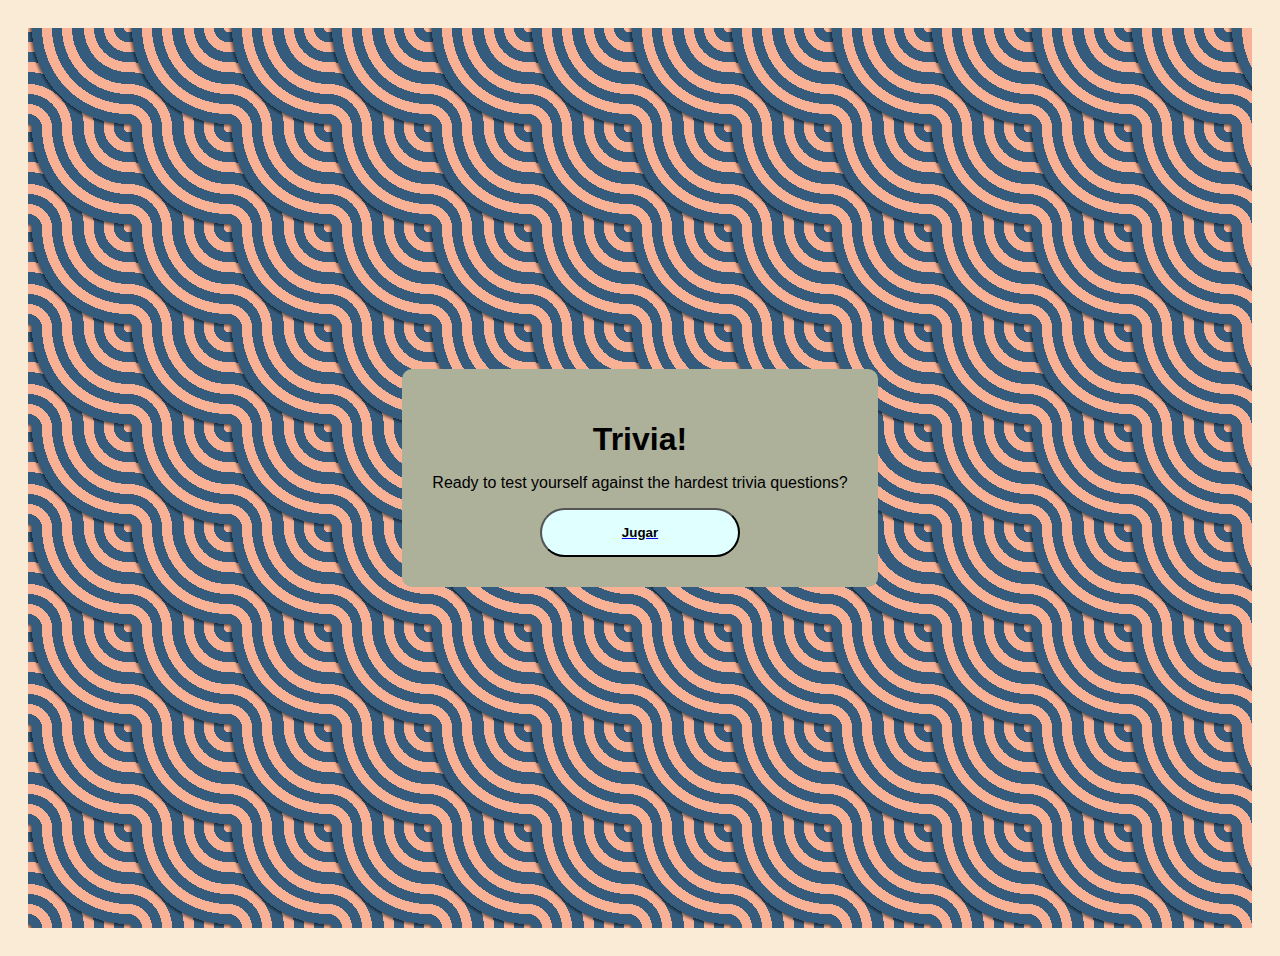
<file: index.html>
<!DOCTYPE html>
<html lang="es">
<head>
    <meta charset="UTF-8">
    <meta name="viewport" content="width=device-width, initial-scale=1.0">
    <title>Trivia!</title>
    <link rel="stylesheet" href="css/styles.css">
</head>
<body>
<div class="fondo">
    <div class="envoltorio">
    <div class="Menu_Principal">
        <h1>Trivia!</h1>
        <p>Ready to test yourself against the hardest trivia questions?</p>
        <div class="boton_menu">
            <a href="game.html" id="jugarBTN"><button>Jugar</button></a>
        </div>
    </div>
    </div>
</div>
<script src="js/main.js"></script>
</body>
</html>
</file>
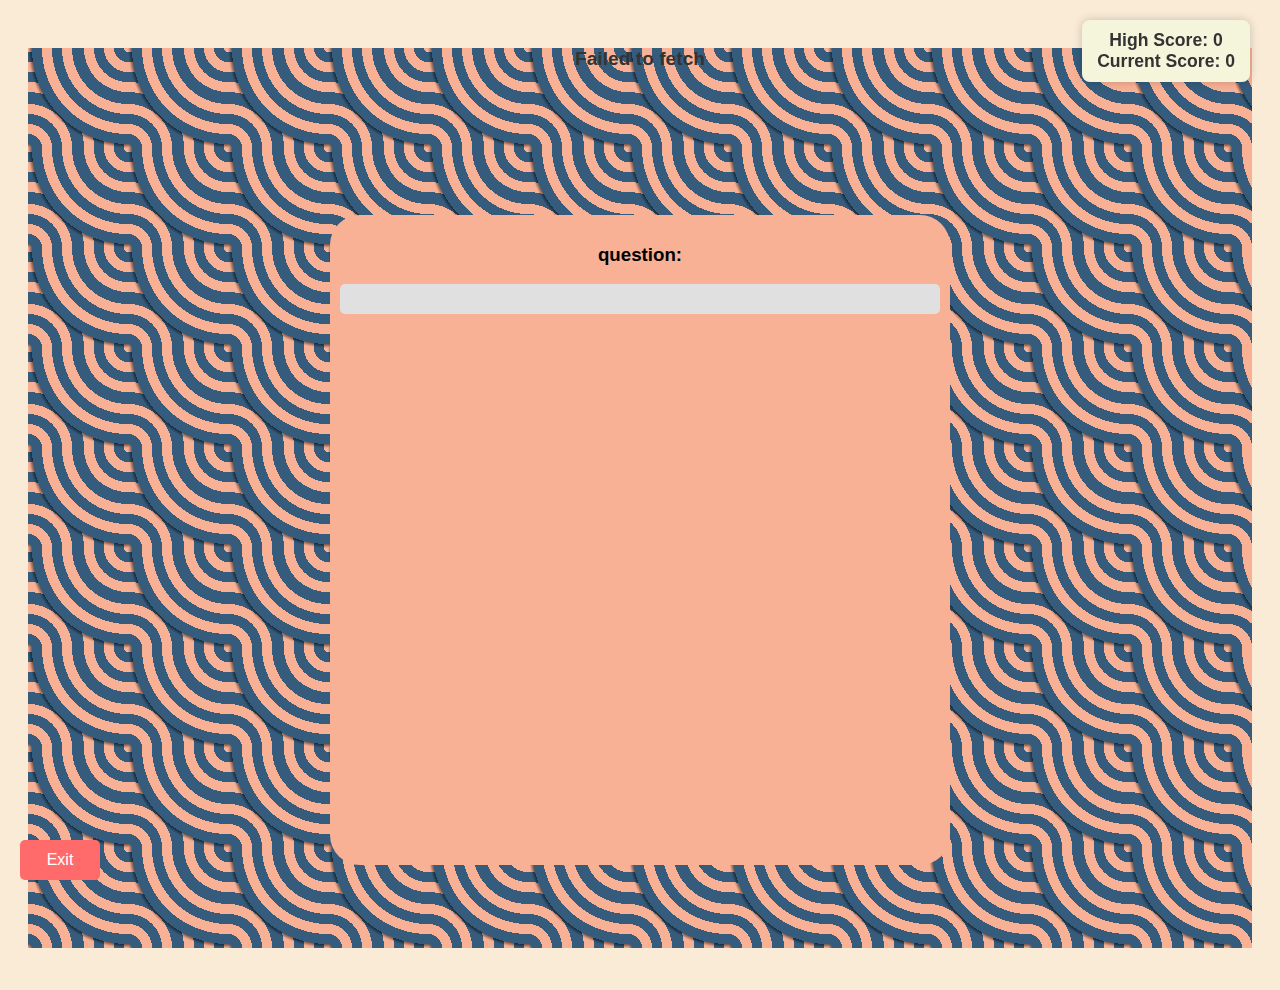
<file: game.html>
<!DOCTYPE html>
<html lang="es">
<head>
    <meta charset="UTF-8">
    <meta name="viewport" content="width=device-width, initial-scale=1.0">
    <title>Trivia!</title>
    <link rel="stylesheet" href="css/styles.css">
</head>
<body>
    <div class="fondo">
        <div class="score-container">
            <p>High Score: <span id="highScoreDisplay">0</span></p>
            <p>Current Score: <span id="currentScoreDisplay">0</span></p>
        </div>
        <div id="feedback" class="feedback"></div>
        <div class="wrapper">
        <div class="juego-container">
            <h3>question:</h3>
            <div id="pregunta" class="pregunta-box">
                
            </div>
            <div class="opciones-container" id="opciones">
            </div>
        </div>
        <button id="exitButton" class="exit-button" onclick="exitGame()">Exit</button>
    </div>
    <script src="js/main.js"></script>
</body>

</html>
</file>
<file: css/styles.css>
body{
    font-family: Impact, Haettenschweiler, 'Arial Narrow Bold', sans-serif;
    text-align: center;
    background-color: antiquewhite;
    padding: 20px;
}

.feedback {
    margin: 20px auto;
    font-size: 1.2em;
    font-weight: bold;
    text-align: center;
    color: #333;
  }
  


  .exit-button {
    position: fixed;
    bottom: 20px;
    left: 20px;
    background-color: #ff6b6b;
    color: white;
    border: none;
    height: 40px;
    width: 80px;
    padding: 10px 20px;
    font-size: 1em;
    border-radius: 5px;
    cursor: pointer;
    z-index: 1000;
    transition: background-color 0.3s ease;
  }
  
  .exit-button:hover {
    background-color: #ff4d4d;
  }
  

.wrapper{
    display: flex;
    justify-content: center;
    align-items: center;
    height: 100vh;
}

.score-container {
    position: fixed;
    top: 20px;
    right: 30px;
    background-color: beige; 
    padding: 10px 15px;
    border-radius: 8px;
    box-shadow: 0 0 10px rgba(0,0,0,0.2);
    font-size: 1.1em;
    z-index: 999;
  }
  
  .score-container p {
    margin: 0;
    color: #333;
    font-weight: bold;
  }

.juego-container {
    position:absolute;
    height: 70%;
    width: 50%;
    background-color: #f8b195;
    padding: 10px;
    border-radius: 30px;
    width: 80%;
    max-width: 600px;
}

.pregunta-box {
    background: #e0e0e0;
    padding: 15px;
    border-radius: 5px;
    font-size: 18px;
    margin-bottom: 20px;
}

.opciones-container {
    display: flex;
    flex-direction: column;
    gap: 10px;
}

.opcion {
    padding: 10px;
    font-size: 16px;
    border: none;
    border-radius: 5px;
    background-color: darkkhaki;
    color: white;
    cursor: pointer;
    transition: background 0.3s ease;
}

.opcion:hover {
    background-color: #0056b3;
}

.envoltorio
{
    display: flex;
    justify-content: center;
    align-items: center;
    height: 100vh;
}

.Menu_Principal{
    display: flex;
    flex-direction: column;
    justify-content: center; 
    height: auto; 
    background-color: #a8a88c; 
    padding: 30px;
    border-radius: 10px; 
    background-color:rgb(174, 177, 154);

}

.Menu_Principal h1{
    margin-bottom: 0%;
    
}

.boton_menu button{
    font-weight: bold;
    border-radius: 30px;
    margin: auto;
    background-color:lightcyan;
    max-width: 200px;
    display: block;
    width: 80%;
    padding: 15px;
}

.boton_menu button:hover{
    background-color: darkcyan;
}

 
.fondo {
    width: 100%;
    height: 100vh;
    --s: 100px; /* control the size */
    --c1: #f8b195;
    --c2: #355c7d;
  
    --_g: var(--c2) 4% 14%, var(--c1) 14% 24%, var(--c2) 22% 34%,
      var(--c1) 34% 44%, var(--c2) 44% 56%, var(--c1) 56% 66%, var(--c2) 66% 76%,
      var(--c1) 76% 86%, var(--c2) 86% 96%;
    background: radial-gradient(
        100% 100% at 100% 0,
        var(--c1) 4%,
        var(--_g),
        #0008 96%,
        #0000
      ),
      radial-gradient(
          100% 100% at 0 100%,
          #0000,
          #0008 4%,
          var(--_g),
          var(--c1) 96%
        )
        var(--c1);
    background-size: var(--s) var(--s);
  }
</file>
